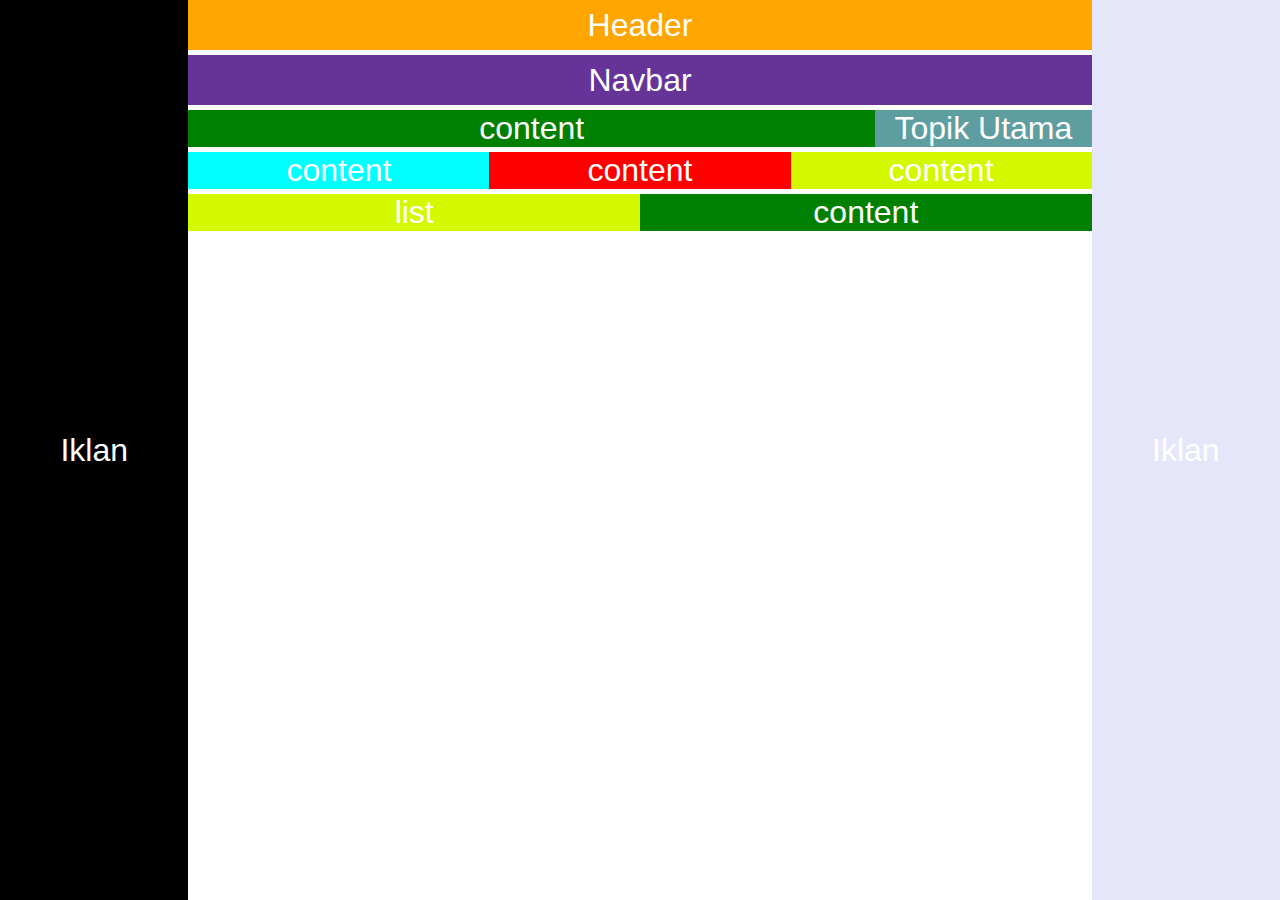
<file: CSS FLEX/index.html>
<!DOCTYPE html>
<html lang="en">

<head>
    <meta charset="UTF-8">
    <meta name="viewport" content="width=device-width, initial-scale=1.0">
    <title>Document</title>
    <link rel="stylesheet" href="style.css">
</head>

<body>

    <div class="row">
        <div class="system iln n1">Iklan</div>
        <div class="container">
            <div class="system hrd">Header</div>
            <div class="system nvr">Navbar</div>


            <div class="row">
                <div class="system cnt s">content</div>
                <div class="system tu">Topik Utama</div>
            </div>



            <div class="row">
                <div class="system cnt n1">content</div>
                <div class="system cnt n2">content</div>
                <div class="system cnt n3">content</div>
            </div>



            <div class="row">
                <div class="system list">list</div>
                <div class="system cnt">content</div>
            </div>


        </div>
        <div class="system iln n2">Iklan</div>
    </div>

</body>

</html>
</file>
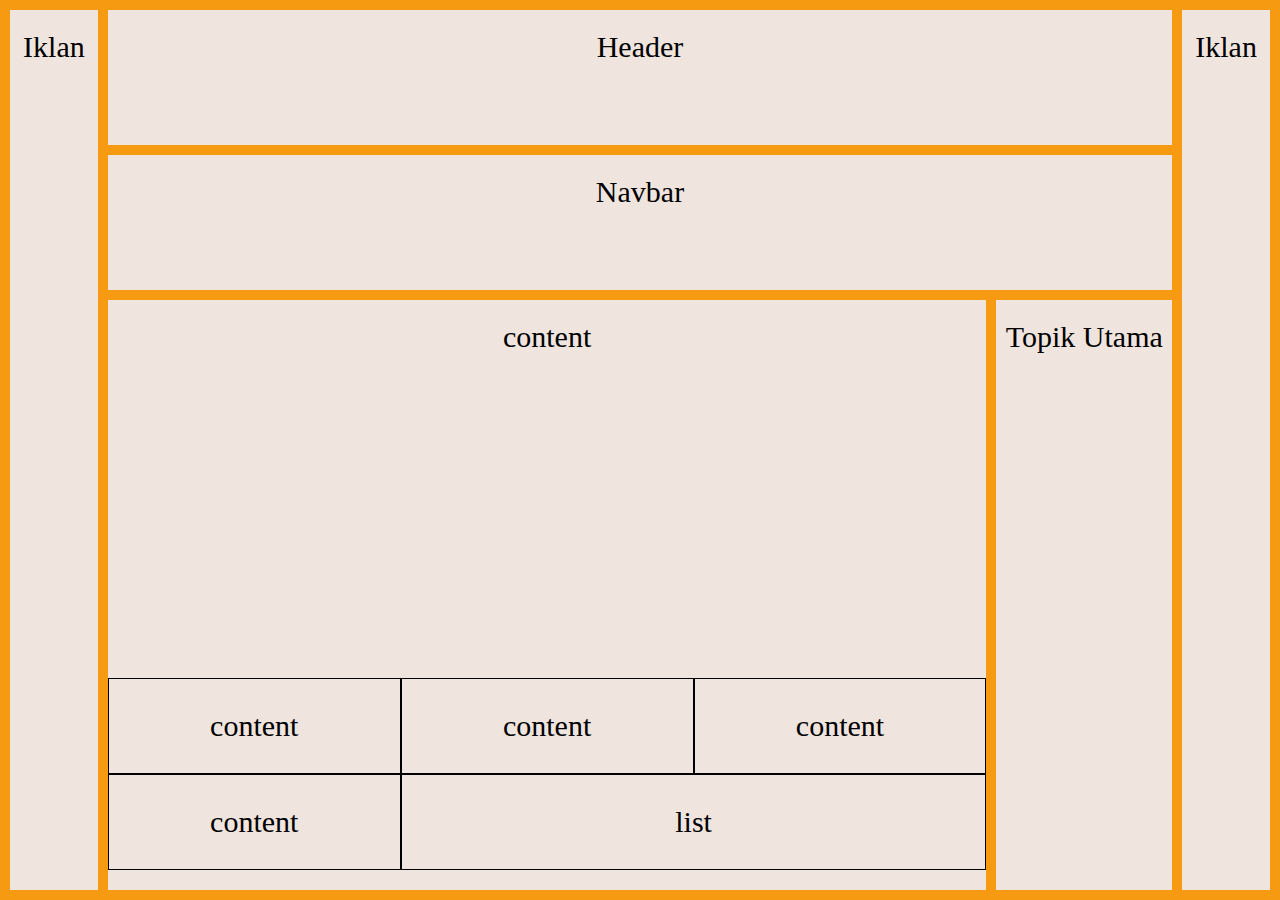
<file: CSS Grid/Liputan6.html>
<!DOCTYPE html>
<html lang="en">

<head>
  <meta charset="UTF-8">
  <meta name="viewport" content="width=device-width, initial-scale=1.0">
  <title>Document</title>
  <link rel="stylesheet" href="style.css">
</head>

<body>
  <div class="grid-container">
    <div class="iklan-kiri">Iklan</div>
    <div class="iklan-kanan">Iklan</div>
    <div class="item1">Header</div>
    <div class="item2">Topik Utama</div>
    <div class="item3">
      content
      <div>
        <div class="row-3">
          <div>content</div>
          <div>content</div>
          <div>content</div>
        </div>
        <div class="split-1-2">
          <div>content</div>
          <div>list</div>
        </div>
      </div>
    </div>
    <div class="item5">Navbar</div>
  </div>
</body>

</html>
</file>
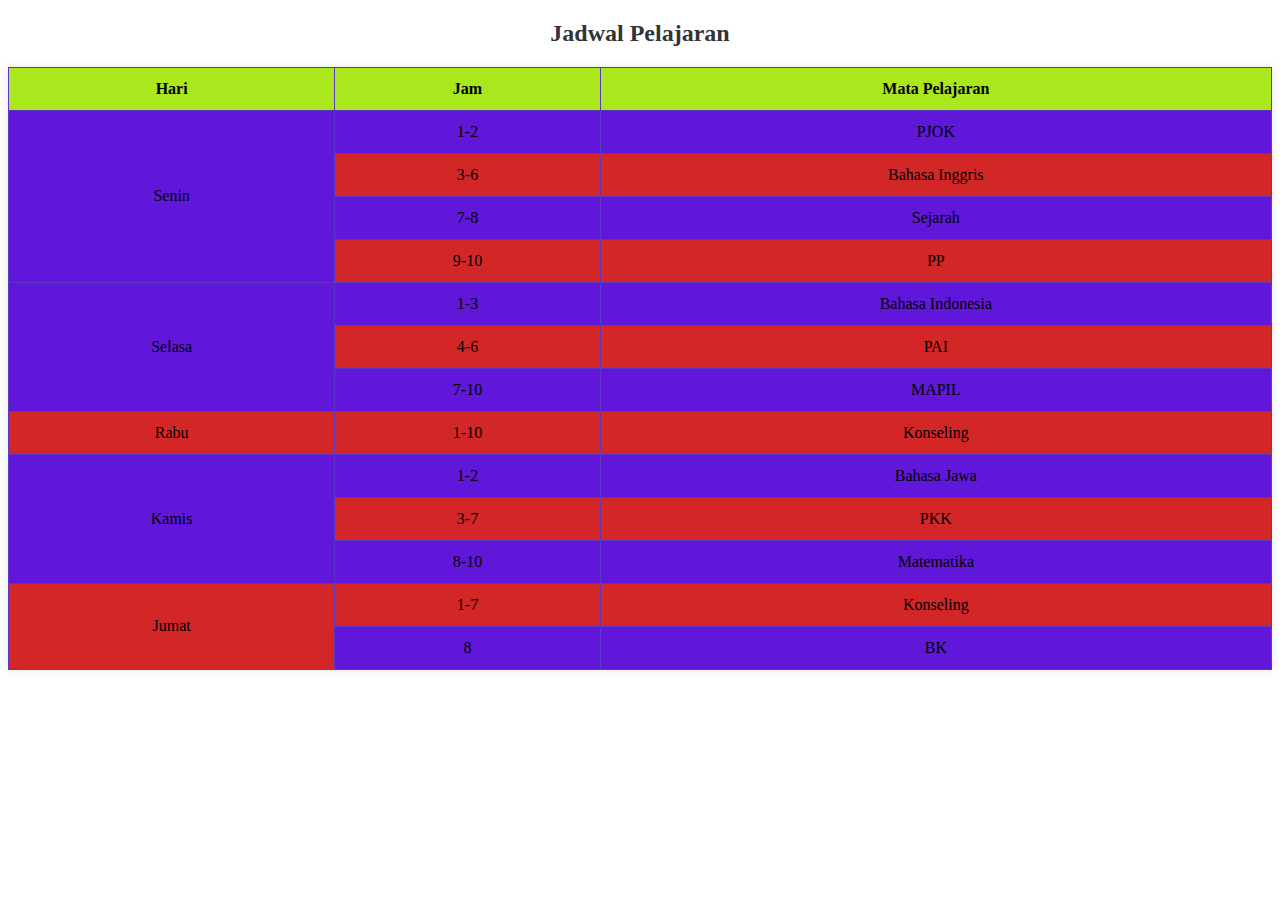
<file: CSS jadwal/jawal.html>
<!DOCTYPE html>
<html lang="en">
<head>
<meta charset="UTF-8">
<link rel="stylesheet" href="style.css">
<meta name="viewport" content="width=device-width, initial-scale=1.0">
<title>Jadwal Pelajaran</title>

</head>
<body>

<h2>Jadwal Pelajaran</h2>

<table>
    <tr>
        <th>Hari</th>
        <th>Jam</th>
        <th>Mata Pelajaran</th>
    </tr>
    <tr>
        <td rowspan="4">Senin</td>
        <td>1-2</td>
        <td>PJOK</td>
    </tr>
    <tr>
        <td>3-6</td>
        <td>Bahasa Inggris</td>
    </tr>
    <tr>
        <td>7-8</td>
        <td>Sejarah</td>
    </tr>
    <tr>
        <td>9-10</td>
        <td>PP</td>
    </tr>
    <tr>
        <td rowspan="3">Selasa</td>
        <td>1-3</td>
        <td>Bahasa Indonesia</td>
    </tr>
    <tr>
        <td>4-6</td>
        <td>PAI</td>
    </tr>
    <tr>
        <td>7-10</td>
        <td>MAPIL</td>
    </tr>
    <tr>
        <td>Rabu</td>
        <td>1-10</td>
        <td>Konseling</td>
    </tr>
    <tr>
        <td rowspan="3">Kamis</td>
        <td>1-2</td>
        <td>Bahasa Jawa</td>
    </tr>
    <tr>
        <td>3-7</td>
        <td>PKK</td>
    </tr>
    <tr>
        <td>8-10</td>
        <td>Matematika</td>
    </tr>
    <tr>
        <td rowspan="2">Jumat</td>
        <td>1-7</td>
        <td>Konseling</td>
    </tr>
    <tr>
        <td>8</td>
        <td>BK</td>
    </tr>
</table>

</body>
</html>
</file>
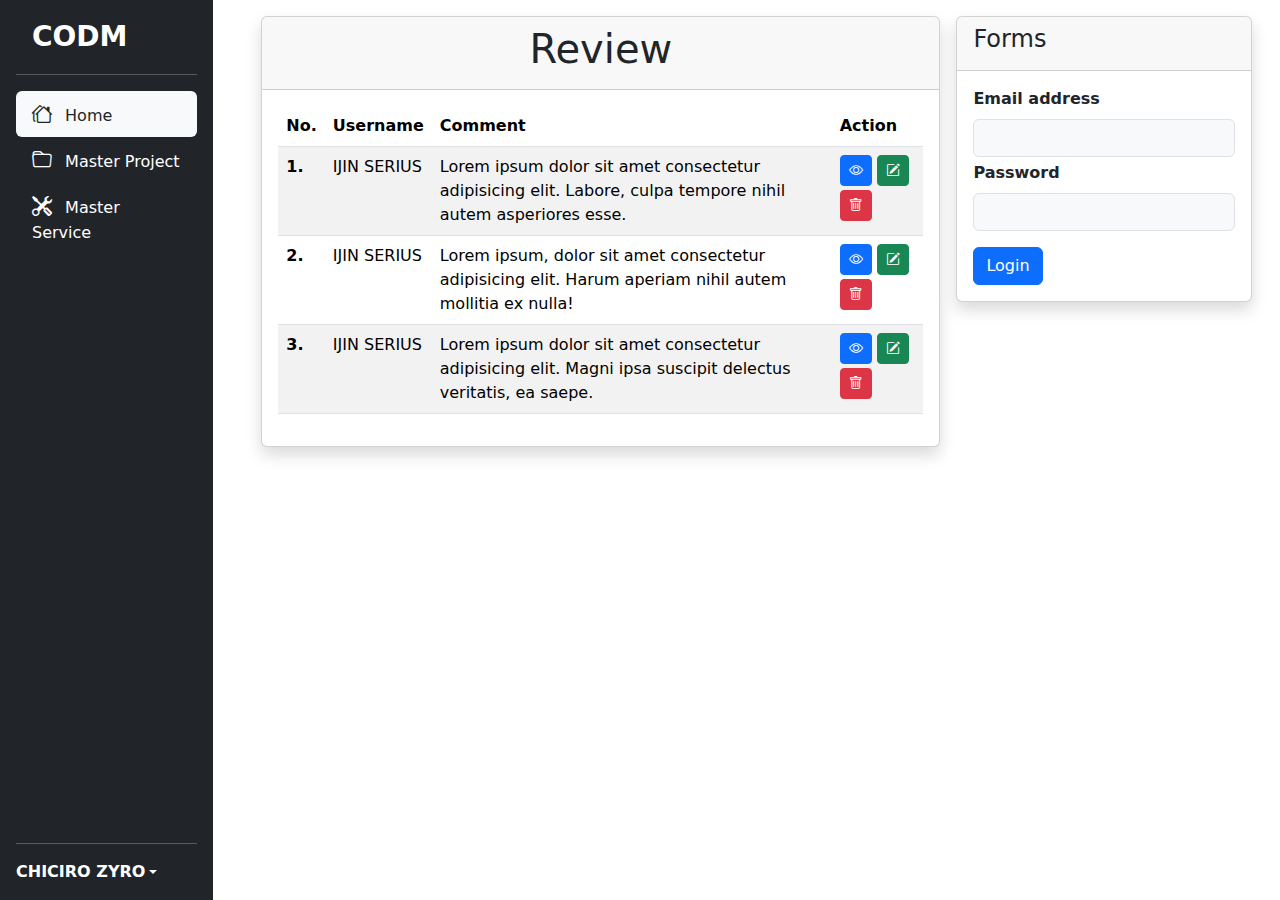
<file: Dashboard Bootstrap (1)/Home.html>
<!DOCTYPE html>
<html lang="en">
<head>
    <meta charset="UTF-8">
    <meta name="viewport" content="width=device-width, initial-scale=1.0">
    <title>Dashboard</title>
    <link href="https://cdn.jsdelivr.net/npm/bootstrap@5.3.3/dist/css/bootstrap.min.css" rel="stylesheet" integrity="sha384-QWTKZyjpPEjISv5WaRU9OFeRpok6YctnYmDr5pNlyT2bRjXh0JMhjY6hW+ALEwIH" crossorigin="anonymous">
    <link rel="stylesheet" href="https://cdn.jsdelivr.net/npm/bootstrap-icons@1.11.3/font/bootstrap-icons.min.css">
</head>
<body>
    
    <div class="row g-0">
        <div class="col-md-2 d-flex flex-column flex-shrink-0 p-3 text-white bg-dark" style="height: 100vh;">
          <a href="" class="d-flex align-items-center mb-3 mb-md-0 me-md-auto text-white text-decoration-none">
          <span class="fw-bold fs-3 ms-3">CODM</span>
          </a>
          <hr>
          <ul class="nav nav-pills flex-column mb-auto">
            <li class="nav-item">
              <a href="Home.html" class="nav-link active bg-light text-dark" aria-current="page">
                <i class="bi bi-houses me-2 fs-5"></i>
                Home
              </a>
            </li> 
            <li>
              <a href="Master Project.html" class="nav-link text-white">
                <i class="bi bi-folder me-2 fs-5"></i>
                Master Project
              </a>
            </li>
            <li>
              <a href="Master Service.html" class="nav-link text-white">
                <i class="bi bi-tools me-2 fs-5"></i>
                Master Service
              </a>
            </li>
          </ul>
          <hr>
          <div class="dropdown">
            <a href="#" class="d-flex align-items-center text-white text-decoration-none dropdown-toggle" id="dropdownUser1" data-bs-toggle="dropdown" aria-expanded="false">
              <strong>CHICIRO ZYRO</strong>
            </a>
            <ul class="dropdown-menu dropdown-menu-dark text-small shadow" aria-labelledby="dropdownUser1">
              <li><a class="dropdown-item" href="#">ProfiLle</a></li>
              <li><a class="dropdown-item" href="#">Settings</a></li>
              <li><a class="dropdown-item" href="#">Account</a></li>
              <li><hr class="dropdown-divider"></li>
              <li><a class="dropdown-item" href="#">Sign out</a></li>
            </ul>
          </div>
        </div>
        
        <div class="col-md-10 text-dark overflow-auto" style="height:100vh; background-color: white;">
          <div class="row g-0 mt-3 ps-5">
              <div class="col-md-8">
                <div class="card shadow">
                  <div class="card-header  text-center"><h1>Review</h1></div>
                  <div class="card-body">
                    <table class="table table-striped">
                      <thead>
                        <tr>
                          <th scope="col">No.</th>
                          <th scope="col">Username</th>
                          <th scope="col">Comment</th>
                          <th scope="col">Action</th>
                        </tr>
                      </thead>
                      <tbody>
                        <tr>
                          <th scope="row">1.</th>
                          <td>IJIN SERIUS</td>
                          <td>Lorem ipsum dolor sit amet consectetur adipisicing elit. Labore, culpa tempore nihil autem asperiores esse.</td>
                          <td>
                            <button class="btn btn-sm btn-primary" data-bs-toggle="modal" data-bs-target="#detailproject"><i class="bi bi-eye"></i></button>
                            <a href="" class="btn btn-sm btn-success" data-bs-toggle="modal"data-bs-target="#detailproject2"><i class="bi bi-pencil-square"></i></a>
                            <a href="" class="btn btn-sm btn-danger mt-1" data-bs-toggle="modal"data-bs-target="#hapus"><i class="bi bi-trash"></i></a>
                          </td>
                        </tr>
                        <tr>
                          <th scope="row">2.</th>
                          <td>IJIN SERIUS</td>
                          <td>Lorem ipsum, dolor sit amet consectetur adipisicing elit. Harum aperiam nihil autem mollitia ex nulla!</td>
                          <td>
                            <button class="btn btn-sm btn-primary" data-bs-toggle="modal" data-bs-target="#detailproject"><i class="bi bi-eye"></i></button>
                            <a href="" class="btn btn-sm btn-success" data-bs-toggle="modal"data-bs-target="#detailproject2"><i class="bi bi-pencil-square"></i></a>
                            <a href="" class="btn btn-sm btn-danger mt-1" data-bs-toggle="modal"data-bs-target="#hapus"><i class="bi bi-trash"></i></a>
                          </td>
                        </tr>
                        
                        <tr>
                          <th scope="row">3.</th>
                          <td>IJIN SERIUS</td>
                          <td>Lorem ipsum dolor sit amet consectetur adipisicing elit. Magni ipsa suscipit delectus veritatis, ea saepe.</td>
                          <td>
                            <button class="btn btn-sm btn-primary" data-bs-toggle="modal" data-bs-target="#detailproject"><i class="bi bi-eye"></i></button>
                            <a href="" class="btn btn-sm btn-success" data-bs-toggle="modal" data-bs-target="#detailproject2"><i class="bi bi-pencil-square"></i></a>
                            <a href="" class="btn btn-sm btn-danger mt-1" data-bs-toggle="modal"data-bs-target="#hapus"><i class="bi bi-trash"></i></a>
                          </td>
                        </tr>
                      </tbody>
                    </table>
                    <div class="modal modal-fade" tabindex="-1" id="detailproject">
                      <div class="modal-dialog">
                        <div class="modal-content">
                          <div class="modal-header">
                            <h5 class="modal-title">Info</h5>
                            <button type="button" class="btn-close" data-bs-dismiss="modal" aria-label="Close"></button>
                          </div>
                          <div class="modal-body">
                            <p>Halo Teman - Teman</p>
                          </div>
                          <div class="modal-footer">
                            <button type="button" class="btn btn-secondary" data-bs-dismiss="modal">Close</button>
                            <button type="button" class="btn btn-primary" data-bs-dismiss="modal">Done</button>
                          </div>
                        </div>
                      </div>
                </div>
                    <div class="modal fade" id="detailproject2" tabindex="-1" aria-labelledby="exampleModalLabel" aria-hidden="true">
                      <div class="modal-dialog">
                        <div class="modal-content">
                          <div class="modal-header">
                            <h1 class="modal-title fs-5" id="exampleModalLabel">Edit Message</h1>
                            <button type="button" class="btn-close" data-bs-dismiss="modal" aria-label="Close"></button>
                          </div>
                          <div class="modal-footer">
                            <input type="text" class="form-control bg-light" id="" aria-describedby="">
                            <button type="button" class="btn btn-secondary" data-bs-dismiss="modal">Close</button>
                            <button type="button" class="btn btn-success">Save changes</button>
                          </div>
                        </div>
                      </div>
                  </div>
                  <div class="modal fade" id="hapus" tabindex="-1" aria-labelledby="exampleModalLabel" aria-hidden="true">
                    <div class="modal-dialog">
                      <div class="modal-content">
                        <div class="modal-header">
                          <h1 class="modal-title fs-5" id="exampleModalLabel">You sure want to delete this Message?</h1>
                          <button type="button" class="btn-close" data-bs-dismiss="modal" aria-label="Close"></button>
                        </div>
                        <div class="modal-footer">
                          <button type="button" class="btn btn-secondary" data-bs-dismiss="modal">Cancel</button>
                          <button type="button" class="btn btn-danger ">Delete</button>
                        </div>
                      </div>
                    </div>
                </div>
                  </div>
                </div>
                </div>
              <div class="col-md-4">
                <div class="forms"></div>
                  <form class="col-md-11">
                    <div class="mb-3 ms-3">
                      <div class="card shadow">
                        <div class="card-header"><h4>Forms</h4></div>
                        <div class="card-body">
                          <label for="exampleInputEmail1" class="form-label fw-bold">Email address</label>
                          <input type="email" class="form-control bg-light" id="exampleInputEmail1" aria-describedby="emailHelp" required>
                          <label for="exampleInputEmail1" class="form-label fw-bold mt-1">Password</label>
                          <input type="password" class="form-control bg-light" id="exampleInputPassword1" aria-describedby="PasswordHelp" required>
                        </div>
                        <div class="mb-3">
                          <button type="submit" class="btn btn-primary ms-3">Login</button>
                        </div>
                      </div>
                  </form>
                </div>
              </div>
            </div>
        </div>
      </div>
      
      <script src="https://cdn.jsdelivr.net/npm/bootstrap@5.3.3/dist/js/bootstrap.bundle.min.js"></script>
</body>
</html>
</file>
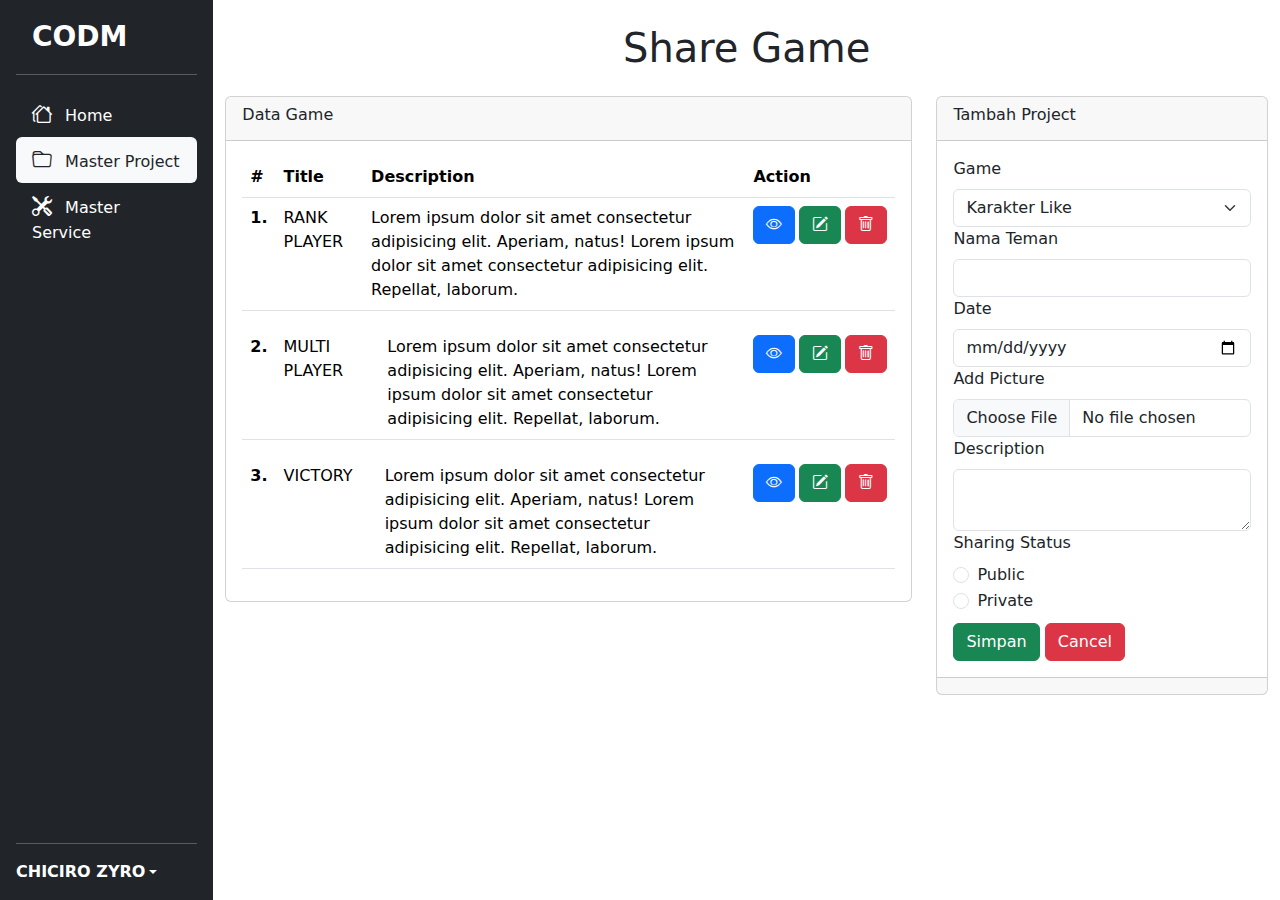
<file: Dashboard Bootstrap (1)/Master Project.html>
<!DOCTYPE html>
<html lang="en">
<head>
    <meta charset="UTF-8">
    <meta name="viewport" content="width=device-width, initial-scale=1.0">
    <title>Dashboard</title>
    <link href="https://cdn.jsdelivr.net/npm/bootstrap@5.3.3/dist/css/bootstrap.min.css" rel="stylesheet" integrity="sha384-QWTKZyjpPEjISv5WaRU9OFeRpok6YctnYmDr5pNlyT2bRjXh0JMhjY6hW+ALEwIH" crossorigin="anonymous">
    <link rel="stylesheet" href="https://cdn.jsdelivr.net/npm/bootstrap-icons@1.11.3/font/bootstrap-icons.min.css">
</head>
<body>
    
    <div class="row g-0">
        <div class="col-md-2 d-flex flex-column flex-shrink-0 p-3 text-white bg-dark" style="height: 100vh;">
          <a href="" class="d-flex align-items-center mb-3 mb-md-0 me-md-auto text-white text-decoration-none">
            <span class="fw-bold fs-3 ms-3">CODM</span>
          </a>
          <hr>
          <ul class="nav nav-pills flex-column mb-auto">
            <li class="nav-item">
              <a href="Home.html" class="nav-link text-white" aria-current="page">
                <i class="bi bi-houses me-2 fs-5"></i>
                Home
              </a>
            </li> 
            <li>
              <a href="Master Project.html" class="nav-link active bg-light text-dark">
                <i class="bi bi-folder me-2 fs-5"></i>
                Master Project
              </a>
            </li>
            <li>
              <a href="Master Service.html" class="nav-link text-white">
                <i class="bi bi-tools me-2 fs-5"></i>
                Master Service
              </a>
            </li>
          </ul>
          <hr>
          <div class="dropdown">
            <a href="#" class="d-flex align-items-center text-white text-decoration-none dropdown-toggle" id="dropdownUser1" data-bs-toggle="dropdown" aria-expanded="false">
              <strong>CHICIRO ZYRO</strong>
            </a>
            <ul class="dropdown-menu dropdown-menu-dark text-small shadow" aria-labelledby="dropdownUser1">
              <li><a class="dropdown-item" href="#">Profille</a></li>
              <li><a class="dropdown-item" href="#">Settings</a></li>
              <li><a class="dropdown-item" href="#">Account</a></li>
              <li><hr class="dropdown-divider"></li>
              <li><a class="dropdown-item" href="#">Sign out</a></li>
            </ul>
          </div>
        </div>
  
  <div class="col-md-10" style="background-color: white;">
    <div class="container-fluid">
        <div class="row p-3">
            <h1 class="mt-2 text-center">Share Game</h1>
        </div>
        <div class="row">
            <div class="col-md-8">
                <div class="card">
                    <div class="card-header">
                        <h6>Data Game</h6>
                    </div>
                    <div class="card-body table-responsive">
                        <table class="table">
                            <thead>
                                <th scope="col">#</th>
                                <th scope="col">Title</th>
                                <th scope="col">Description</th>
                                <th scope="col">Action</th>
                            </thead>
                            <tbody>
                                <tr>
                                    <th scope="row">1.</th>
                                    <td>RANK PLAYER</td>
                                    
                                    <td>Lorem ipsum dolor sit amet consectetur adipisicing elit. Aperiam, natus! Lorem ipsum dolor sit amet consectetur adipisicing elit. Repellat, laborum.</td>
                                    <td>
                                        <div class="d-flex justify-content-end">
                                        <button class="btn btn-primary" data-bs-toggle="modal" data-bs-target="#detailproject"><i class="bi bi-eye"></i></button>
                                        <button class="btn btn-success ms-1" data-bs-toggle="modal" data-bs-target="#detailproject2"><i class="bi bi-pencil-square"></i></button>
                                        <button class="btn btn-danger ms-1" data-bs-toggle="modal" data-bs-target="#delete"><i class="bi bi-trash"></i></button>
                                    </div>
                                </tr>
                            </tbody>
                          </table>
                          <table class="table table-responsive">
                            <tbody>
                                <tr>
                                    <th scope="row">2.</th>
                                    <td>MULTI PLAYER</td>
                                    <td></td>
                                    <td>Lorem ipsum dolor sit amet consectetur adipisicing elit. Aperiam, natus! Lorem ipsum dolor sit amet consectetur adipisicing elit. Repellat, laborum.</td>
                                    <td>
                                        <div class="d-flex justify-content-end">
                                        <button class="btn btn-primary" data-bs-toggle="modal" data-bs-target="#detailproject"><i class="bi bi-eye"></i></button>
                                        <button class="btn btn-success ms-1" data-bs-toggle="modal" data-bs-target="#detailproject2"><i class="bi bi-pencil-square"></i></button>
                                        <button class="btn btn-danger ms-1" data-bs-toggle="modal" data-bs-target="#delete"><i class="bi bi-trash"></i></button>
                                    </div>
                                    </td>
                                </tr>
                            </tbody>
                          </table>
                          <table class="table table-responsive">
                            <tbody>
                                <tr>
                                    <th scope="row">3.</th>
                                    <td>VICTORY</td>
                                    <td></td>
                                    <td>Lorem ipsum dolor sit amet consectetur adipisicing elit. Aperiam, natus! Lorem ipsum dolor sit amet consectetur adipisicing elit. Repellat, laborum.</td>
                                    <td>
                                        <div class="d-flex justify-content-end">
                                        <button class="btn btn-primary" data-bs-toggle="modal" data-bs-target="#detailproject"><i class="bi bi-eye"></i></button>
                                        <button class="btn btn-success ms-1" data-bs-toggle="modal" data-bs-target="#detailproject2"><i class="bi bi-pencil-square"></i></button>
                                        <button class="btn btn-danger ms-1" data-bs-toggle="modal" data-bs-target="#delete"><i class="bi bi-trash"></i></button>
                                    </div>
                                    </td>
                                </tr>
                            </tbody>
                          </table>
                          
                          <div class="modal modal-fade" tabindex="-1" id="detailproject">
                                <div class="modal-dialog">
                                  <div class="modal-content">
                                    <div class="modal-header">
                                      <h5 class="modal-title">Info Game</h5>
                                      <button type="button" class="btn-close" data-bs-dismiss="modal" aria-label="Close"></button>
                                    </div>
                                    <div class="modal-body">
                                      <p>GAME</p>
                                    </div>
                                    <div class="modal-footer">
                                      <button type="button" class="btn btn-secondary" data-bs-dismiss="modal">Close</button>
                                      <button type="button" class="btn btn-primary" data-bs-dismiss="modal">Done</button>
                                    </div>
                                  </div>
                                </div>
                          </div>
                          <div class="modal fade" id="detailproject2" tabindex="-1" aria-labelledby="exampleModalLabel" aria-hidden="true">
                            <div class="modal-dialog">
                              <div class="modal-content">
                                <div class="modal-header">
                                  <h1 class="modal-title fs-5" id="exampleModalLabel">Edit Message</h1>
                                  <button type="button" class="btn-close" data-bs-dismiss="modal" aria-label="Close"></button>
                                </div>
                                <div class="modal-footer">
                                  <input type="text" class="form-control bg-light" id="" aria-describedby="">
                                  <button type="button" class="btn btn-secondary" data-bs-dismiss="modal">Close</button>
                                  <button type="button" class="btn btn-success">Save changes</button>
                                </div>
                              </div>
                            </div>
                        </div>
                        <div class="modal fade" id="delete" tabindex="-1" aria-labelledby="exampleModalLabel" aria-hidden="true">
                          <div class="modal-dialog">
                            <div class="modal-content">
                              <div class="modal-header">
                                <h1 class="modal-title fs-5" id="exampleModalLabel">You sure want to delete this Message?</h1>
                                <button type="button" class="btn-close" data-bs-dismiss="modal" aria-label="Close"></button>
                              </div>
                              <div class="modal-footer">
                                <button type="button" class="btn btn-secondary" data-bs-dismiss="modal">Cancel</button>
                                <button type="button" class="btn btn-danger ">Delete</button>
                              </div>
                            </div>
                          </div>
                      </div>

                    </div>
                </div>
            </div>
            <div class="col-md-4">
                <div class="card">
                    <div class="card-header">
                        <h6>Tambah Project</h6>
                    </div>
                    <div class="card-body">
                        <form action="">
                            <label class="form-label" for="">Game</label>
                            <select class="form-select" name="" id="">
                                <option value="">Karakter Like</option>
                                <option value=""></option>
                            </select>
                            <label class="form-label" for="">Nama Teman</label>
                            <input class="form-control" type="text" minlength="5" required>
                            <label class="form-label" for="">Date</label>
                            <input class="form-control" type="date" required>
                            <label class="form-label" for="">Add Picture</label>
                            <input class="form-control" type="file" required>
                            <label class="form-label" for="">Description</label>
                            <textarea class="form-control" name="" id=""></textarea>
                            <label class="form-label" for="">Sharing Status</label>
                            <div class="form-check">
                                <input name="Status" class="form-check-input" type="radio">
                                <label class="form-check-label" for="">Public</label>
                            </div>
                            <div class="form-check">
                                <input name="Status" class="form-check-input" type="radio">
                                <label class="form-check-label" for="">Private</label>
                            </div>
                            <input class="btn btn-success mt-2" type="submit" value="Simpan">
                            <input class="btn btn-danger mt-2" type="button" value="Cancel">
                        </form>
                    </div>
                    <div class="card-footer">

                    </div>
                </div>
            </div>
        </div>
    </div>
</div>
</div>

    

    <script src="https://cdn.jsdelivr.net/npm/bootstrap@5.3.3/dist/js/bootstrap.bundle.min.js" integrity="sha384-YvpcrYf0tY3lHB60NNkmXc5s9fDVZLESaAA55NDzOxhy9GkcIdslK1eN7N6jIeHz" crossorigin="anonymous"></script>
</body>
</html>
</file>
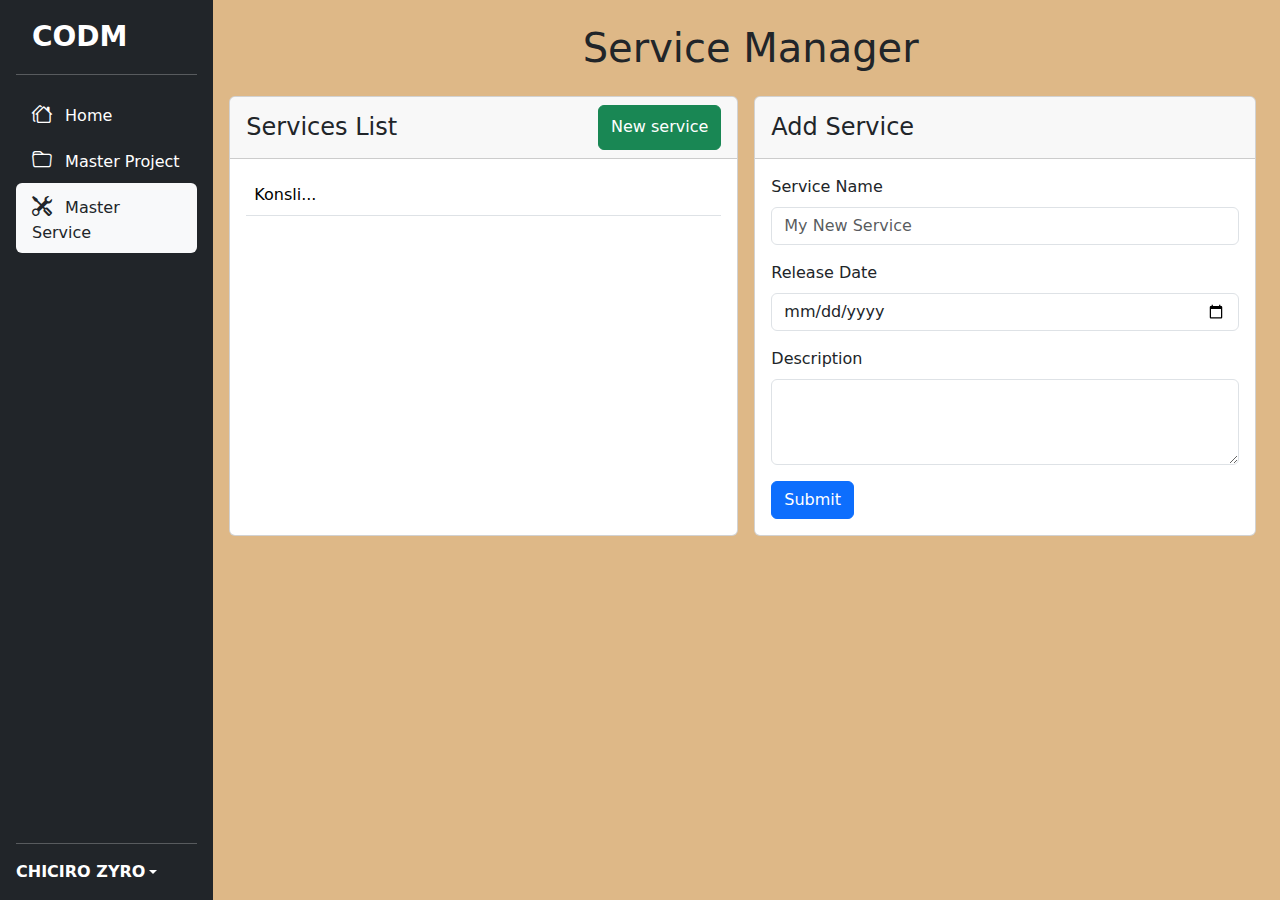
<file: Dashboard Bootstrap (1)/Master Service.html>
<!DOCTYPE html>
<html lang="en">
<head>
    <meta charset="UTF-8">
    <meta name="viewport" content="width=device-width, initial-scale=1.0">
    <title>Dashboard</title>
    <link href="https://cdn.jsdelivr.net/npm/bootstrap@5.3.3/dist/css/bootstrap.min.css" rel="stylesheet" integrity="sha384-QWTKZyjpPEjISv5WaRU9OFeRpok6YctnYmDr5pNlyT2bRjXh0JMhjY6hW+ALEwIH" crossorigin="anonymous">
    <link rel="stylesheet" href="https://cdn.jsdelivr.net/npm/bootstrap-icons@1.11.3/font/bootstrap-icons.min.css">
</head>
<body>
    
    <div class="row g-0">
        <div class="col-md-2 d-flex flex-column flex-shrink-0 p-3 text-white bg-dark" style="height: 100vh;">
          <a href="" class="d-flex align-items-center mb-3 mb-md-0 me-md-auto text-white text-decoration-none">
            <span class="fw-bold fs-3 ms-3">CODM</span>
          </a>
          <hr>
          <ul class="nav nav-pills flex-column mb-auto">
            <li class="nav-item">
              <a href="Home.html" class="nav-link text-white" aria-current="page">
                <i class="bi bi-houses me-2 fs-5"></i>
                Home
              </a>
            </li> 
            <li>
              <a href="Master Project.html" class="nav-link text-white">
                <i class="bi bi-folder me-2 fs-5"></i>
                Master Project
              </a>
            </li>
            <li>
              <a href="Master Service.html" class="nav-link active bg-light text-dark">
                <i class="bi bi-tools me-2 fs-5"></i>
                Master Service
              </a>
            </li>
          </ul>
          <hr>
          <div class="dropdown">
            <a href="#" class="d-flex align-items-center text-white text-decoration-none dropdown-toggle" id="dropdownUser1" data-bs-toggle="dropdown" aria-expanded="false">
              <strong>CHICIRO ZYRO</strong>
            </a>
            <ul class="dropdown-menu dropdown-menu-dark text-small shadow" aria-labelledby="dropdownUser1">
              <li><a class="dropdown-item" href="#">Profile</a></li>
              <li><a class="dropdown-item" href="#">Settings</a></li>
              <li><a class="dropdown-item" href="#">Account</a></li>
              <li><hr class="dropdown-divider"></li>
              <li><a class="dropdown-item" href="#">Sign out</a></li>
            </ul>
          </div>
        </div>
  
  <main class="col-md-10 vh-100 overflow-auto flex-grow-1 pe-3" style="background-color: burlywood;">
    <h1 class="my-4 ms-4 text-center">Service Manager</h1>

    <noscript>
        <h2 class="text-danger fw-bold">This page will not work properly without JavaScript enabled.</h2>
    </noscript>

    <div class="row row-gap-2 column-gap-3 flex-xl-nowrap mx-2">
        <div class="card flex-grow-10 g-0 ms-2" style="flex-basis: 0; min-width: 50ch;">
            <div class="card-header d-flex justify-content-between">
                <h4 class="mt-2">Services List</h4>
                <button class="btn btn-success" id="new-service">New service</button>
            </div>
            <div class="card-body position-relative p-0 p-lg-3">
                <div class="w-100 overflow-auto">
                    <table class="table" id="services-table">
                        <tr>
                            <td>Konsli...</td>
                        </tr>
                    </table>
                </div>
            </div>
        </div>
        <div class="card flex-grow-1 g-0" style="flex-basis: fit-content;">
            <div class="card-header">
                <h4 class="mt-2" id="service-form-title">Add Service</h4>
            </div>
            <div class="card-body">
                <form id="service-form">
                    <div class="mb-3">
                        <label for="inputName" class="form-label">Service Name</label>
                        <input type="text" placeholder="My New Service" class="form-control" name="name" id="inputName" minlength="5" maxlength="255" required>
                    </div>
                    <input type="hidden" id="service-form-index" name="index">
                    <div class="mb-3">
                        <label for="inputDesc" class="form-label">Release Date</label>
                        <input type="date" class="form-control" name="releaseDate" required>
                    </div>
                    <div class="mb-3">
                        <label for="inputDesc" class="form-label">Description</label>
                        <textarea class="form-control" name="description" id="inputDesc" rows="3" maxlength="255"></textarea>
                    </div>
                    <input type="hidden" name="status" value="Up">
                    <button type="submit" class="btn btn-primary">Submit</button>
                </form>
            </div>
        </div>
    </div>
</main>
</div>

    <script src="https://cdn.jsdelivr.net/npm/bootstrap@5.3.3/dist/js/bootstrap.bundle.min.js" integrity="sha384-YvpcrYf0tY3lHB60NNkmXc5s9fDVZLESaAA55NDzOxhy9GkcIdslK1eN7N6jIeHz" crossorigin="anonymous"></script>
</body>
</html>
</file>
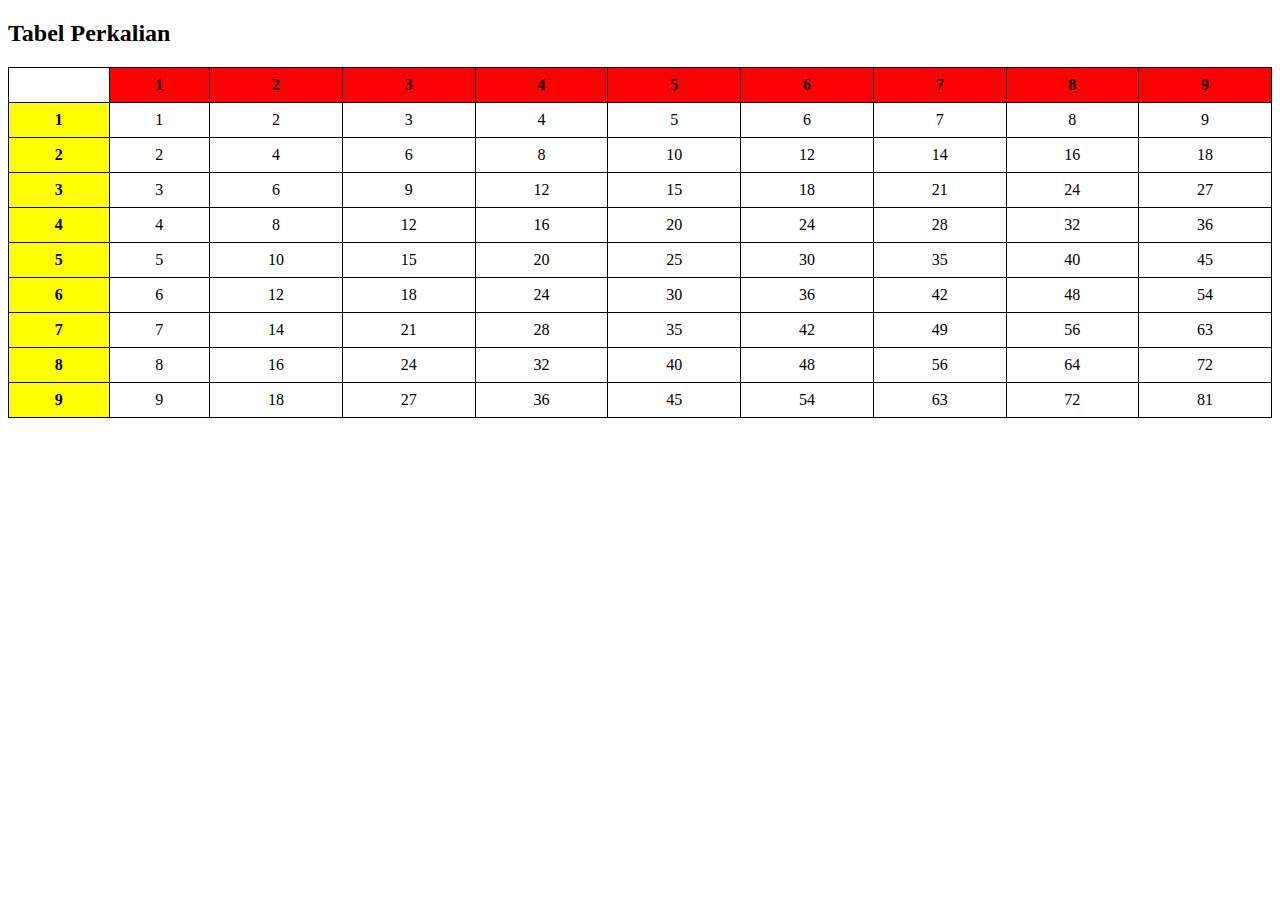
<file: JS 1/indek.html>
<!DOCTYPE html>
<html>
<head>
<style>
table {
  border-collapse: collapse;
  width: 100%;
}

th, td {
  text-align: center;
  padding: 8px;
  border: 1px solid black;
}

.red {
  background-color: red;
}
.yellow{
    background-color: yellow;
}
</style>
</head>
<body>

<h2>Tabel Perkalian</h2>

<table>
    
  <tr>
    <th></th>
    <th class="red">1</th>
    <th class="red">2</th>
    <th class="red">3</th>
    <th class="red">4</th>
    <th class="red">5</th>
    <th class="red">6</th>
    <th class="red">7</th>
    <th class="red">8</th>
    <th class="red">9</th>
  </tr>
  <tr>
    <th class="yellow">1</th>
    <td>1</td>
    <td>2</td>
    <td>3</td>
    <td>4</td>
    <td>5</td>
    <td>6</td>
    <td>7</td>
    <td>8</td>
    <td>9</td>
  </tr>
  <tr>
    <th class="yellow">2</th>
    <td>2</td>
    <td>4</td>
    <td>6</td>
    <td>8</td>
    <td>10</td>
    <td>12</td>
    <td>14</td>
    <td>16</td>
    <td>18</td>
  </tr>
  <tr>
    <th  class="yellow">3</th>
    <td>3</td>
    <td>6</td>
    <td>9</td>
    <td>12</td>
    <td>15</td>
    <td>18</td>
    <td>21</td>
    <td>24</td>
    <td>27</td>
  </tr>
  <tr>
    <th class="yellow">4</th>
    <td>4</td>
    <td>8</td>
    <td>12</td>
    <td>16</td>
    <td>20</td>
    <td>24</td>
    <td>28</td>
    <td>32</td>
    <td>36</td>
  </tr>
  <tr>
    <th  class="yellow">5</th>
    <td>5</td>
    <td>10</td>
    <td>15</td>
    <td>20</td>
    <td>25</td>
    <td>30</td>
    <td>35</td>
    <td>40</td>
    <td>45</td>
  </tr>
  <tr>
    <th class="yellow">6</th>
    <td>6</td>
    <td>12</td>
    <td>18</td>
    <td>24</td>
    <td>30</td>
    <td>36</td>
    <td>42</td>
    <td>48</td>
    <td>54</td>
  </tr>
  <tr>
    <th  class="yellow">7</th>
    <td>7</td>
    <td>14</td>
    <td>21</td>
    <td>28</td>
    <td>35</td>
    <td>42</td>
    <td>49</td>
    <td>56</td>
    <td>63</td>
  </tr>
  <tr>
    <th class="yellow">8</th>
    <td>8</td>
    <td>16</td>
    <td>24</td>
    <td>32</td>
    <td>40</td>
    <td>48</td>
    <td>56</td>
    <td>64</td>
    <td>72</td>
  </tr>
  <tr>
    <th  class="yellow">9</th>
    <td>9</td>
    <td>18</td>
    <td>27</td>
    <td>36</td>
    <td>45</td>
    <td>54</td>
    <td>63</td>
    <td>72</td>
    <td>81</td>
  </tr>
</table>

<script>
// Mencari elemen tabel
const table = document.querySelector('table');

// Mengisi sel tabel dengan hasil perkalian
for (let i = 1; i <= 9; i++) {
  for (let j = 1; j <= 9; j++) {
    const cell = table.rows[i].cells[j];
    cell.textContent = i * j;
  }
}
</script>

</body>
</html>
</file>
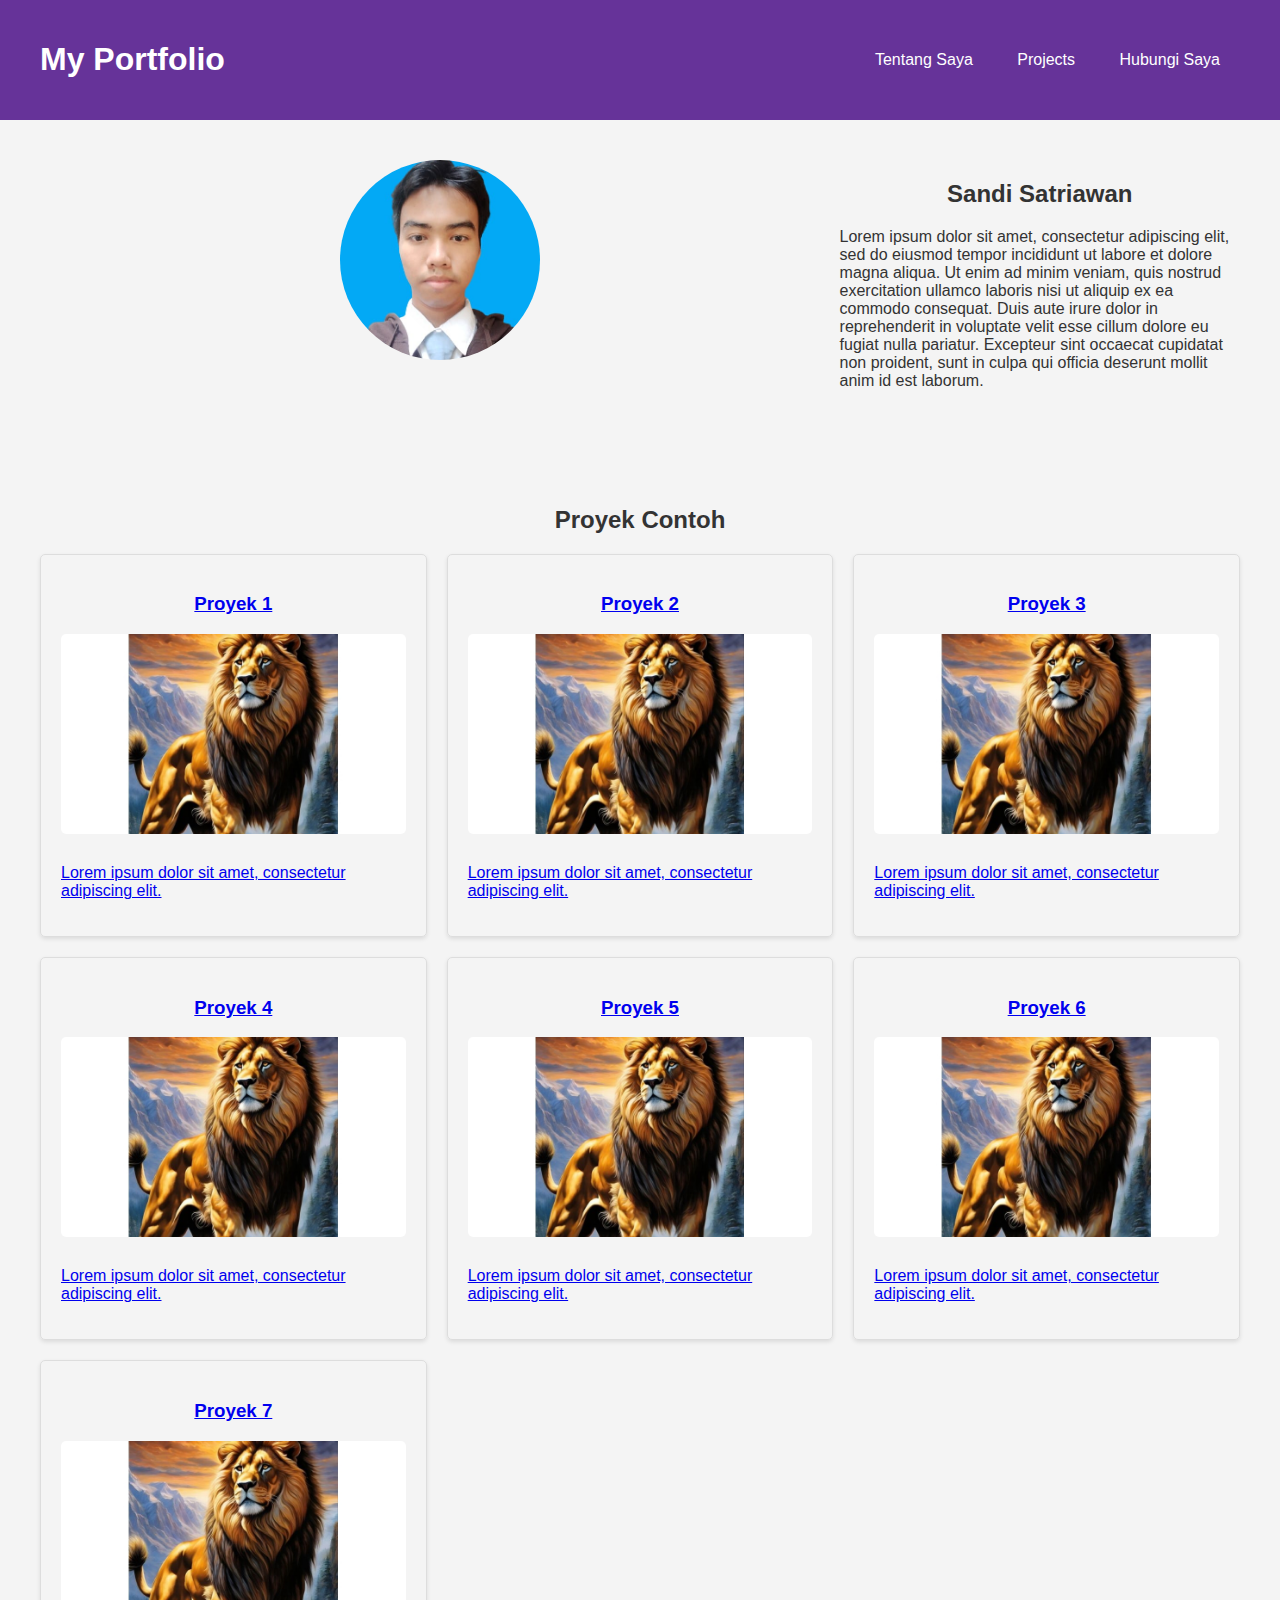
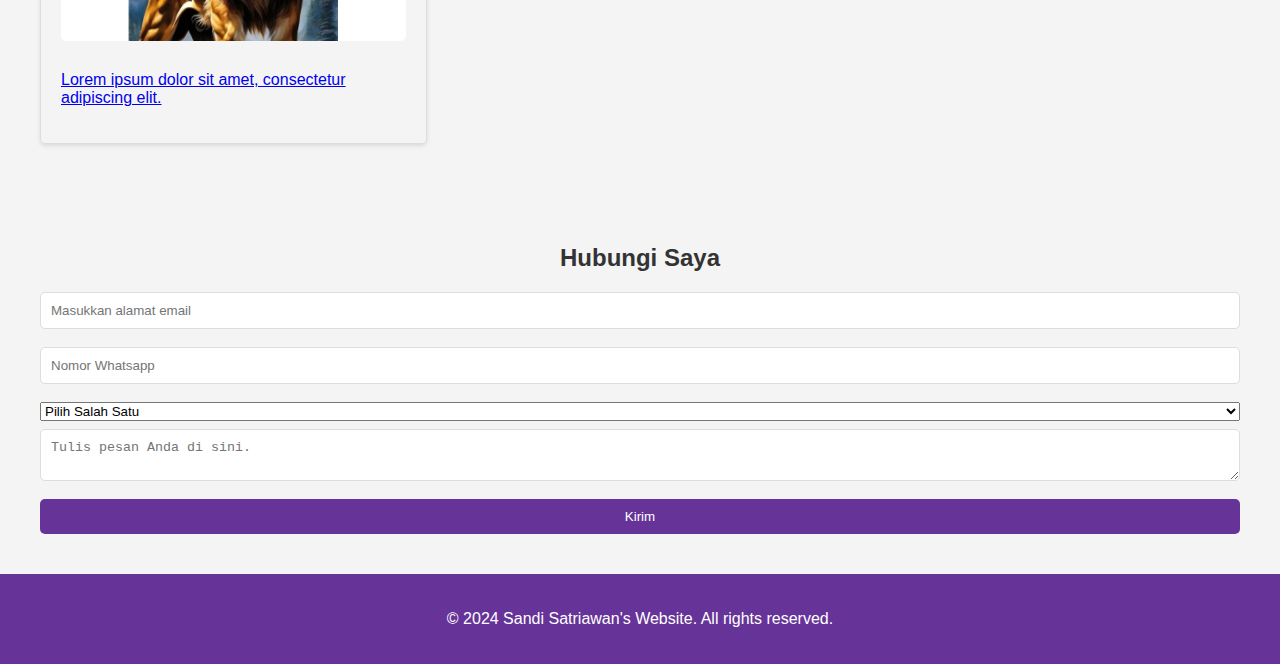
<file: Ready Set Code/tugas v1.html>
<!DOCTYPE html>
<html lang="en">
<head>
    <meta charset="UTF-8">
    <meta name="viewport" content="width=device-width, initial-scale=1.0">
    <title>Portfolio Sandi Satriawan</title>
    <link rel="stylesheet" href="style.css">
</head>
<body>
    <header>
        <div class="container">
            <h1>My Portfolio</h1>
            <nav>
                <ul>
                    <li><a href="#tentang-saya">Tentang Saya</a></li>
                    <li><a href="#projects">Projects</a></li>
                    <li><a href="#hubungi-saya">Hubungi Saya</a></li>
                </ul>
            </nav>
        </div>
    </header>

    <main>
        <section id="tentang-saya" class="section">
            <div class="container">
                <div class="profile">
                    <img src="pp prof.jpeg" alt="Foto Profil Sandi">
                </div>
                <div class="content">
                    <h2>Sandi Satriawan</h2>
                    <p>Lorem ipsum dolor sit amet, consectetur adipiscing elit, sed do eiusmod tempor incididunt ut labore et dolore magna aliqua. Ut enim ad minim veniam, quis nostrud exercitation ullamco laboris nisi ut aliquip ex ea commodo consequat. Duis aute irure dolor in reprehenderit in voluptate velit esse cillum dolore eu fugiat nulla pariatur. Excepteur sint occaecat cupidatat non proident, sunt in culpa qui officia deserunt mollit anim id est laborum.</p>
                </div>
            </div>
        </section>

        <section id="projects" class="section">
            <div class="container">
                <h2>Proyek Contoh</h2>
                <div class="projects">
                    <a class="project" href="https://www.google.com/search?sca_esv=3d5ed972a4208e78&sca_upv=1&sxsrf=ADLYWIL7Cfnr9wnV_lDXNQXv-4Y7qu1pMg:1727226146636&q=gambar+singa&udm=2&fbs=[base64]&sa=X&ved=2ahUKEwjy4qrn8tyIAxVbSGwGHRTkFuYQtKgLegQIFBAB&biw=1093&bih=513&dpr=1.25#vhid=wNTqsS2Nn62ZRM&vssid=mosaic" target="_blank">
                        <h3>Proyek 1</h3>
                        <img src="singa.jfif" alt="Proyek 1">
                        <p>Lorem ipsum dolor sit amet, consectetur adipiscing elit.</p>
                    </a>
                    <a class="project" href="https://www.google.com/search?sca_esv=3d5ed972a4208e78&sca_upv=1&sxsrf=ADLYWIL7Cfnr9wnV_lDXNQXv-4Y7qu1pMg:1727226146636&q=gambar+singa&udm=2&fbs=[base64]&sa=X&ved=2ahUKEwjy4qrn8tyIAxVbSGwGHRTkFuYQtKgLegQIFBAB&biw=1093&bih=513&dpr=1.25#vhid=wNTqsS2Nn62ZRM&vssid=mosaic" target="_blank">
                        <h3>Proyek 2</h3>
                        <img src="singa.jfif" alt="Proyek 2">
                        <p>Lorem ipsum dolor sit amet, consectetur adipiscing elit.</p>
                    </a>
                    <a class="project" href="https://www.google.com/search?sca_esv=3d5ed972a4208e78&sca_upv=1&sxsrf=ADLYWIL7Cfnr9wnV_lDXNQXv-4Y7qu1pMg:1727226146636&q=gambar+singa&udm=2&fbs=[base64]&sa=X&ved=2ahUKEwjy4qrn8tyIAxVbSGwGHRTkFuYQtKgLegQIFBAB&biw=1093&bih=513&dpr=1.25#vhid=wNTqsS2Nn62ZRM&vssid=mosaic" target="_blank">
                        <h3>Proyek 3</h3>
                        <img src="singa.jfif" alt="Proyek 3">
                        <p>Lorem ipsum dolor sit amet, consectetur adipiscing elit.</p>
                    </a>
                    <a class="project" href="https://www.google.com/search?sca_esv=3d5ed972a4208e78&sca_upv=1&sxsrf=ADLYWIL7Cfnr9wnV_lDXNQXv-4Y7qu1pMg:1727226146636&q=gambar+singa&udm=2&fbs=[base64]&sa=X&ved=2ahUKEwjy4qrn8tyIAxVbSGwGHRTkFuYQtKgLegQIFBAB&biw=1093&bih=513&dpr=1.25#vhid=wNTqsS2Nn62ZRM&vssid=mosaic" target="_blank">
                        <h3>Proyek 4</h3>
                        <img src="singa.jfif" alt="Proyek 4">
                        <p>Lorem ipsum dolor sit amet, consectetur adipiscing elit.</p>
                    </a>
                    <a class="project" href="https://www.google.com/search?sca_esv=3d5ed972a4208e78&sca_upv=1&sxsrf=ADLYWIL7Cfnr9wnV_lDXNQXv-4Y7qu1pMg:1727226146636&q=gambar+singa&udm=2&fbs=[base64]&sa=X&ved=2ahUKEwjy4qrn8tyIAxVbSGwGHRTkFuYQtKgLegQIFBAB&biw=1093&bih=513&dpr=1.25#vhid=wNTqsS2Nn62ZRM&vssid=mosaic" target="_blank">
                        <h3>Proyek 5</h3>
                        <img src="singa.jfif" alt="Proyek 5">
                        <p>Lorem ipsum dolor sit amet, consectetur adipiscing elit.</p>
                    </a>
                    <a class="project" href="https://www.google.com/search?sca_esv=3d5ed972a4208e78&sca_upv=1&sxsrf=ADLYWIL7Cfnr9wnV_lDXNQXv-4Y7qu1pMg:1727226146636&q=gambar+singa&udm=2&fbs=[base64]&sa=X&ved=2ahUKEwjy4qrn8tyIAxVbSGwGHRTkFuYQtKgLegQIFBAB&biw=1093&bih=513&dpr=1.25#vhid=wNTqsS2Nn62ZRM&vssid=mosaic" target="_blank">
                        <h3>Proyek 6</h3>
                        <img src="singa.jfif" alt="Proyek 6">
                        <p>Lorem ipsum dolor sit amet, consectetur adipiscing elit.</p>
                    </a>
                    <a class="project" href="https://www.google.com/search?sca_esv=3d5ed972a4208e78&sca_upv=1&sxsrf=ADLYWIL7Cfnr9wnV_lDXNQXv-4Y7qu1pMg:1727226146636&q=gambar+singa&udm=2&fbs=[base64]&sa=X&ved=2ahUKEwjy4qrn8tyIAxVbSGwGHRTkFuYQtKgLegQIFBAB&biw=1093&bih=513&dpr=1.25#vhid=wNTqsS2Nn62ZRM&vssid=mosaic" target="_blank">
                        <h3>Proyek 7</h3>
                        <img src="singa.jfif" alt="Proyek 7">
                        <p>Lorem ipsum dolor sit amet, consectetur adipiscing elit.</p>
                    </a>
                </div>
            </div>
        </section>

        <section id="hubungi-saya" class="section">
            <div class="container">
                <h2>Hubungi Saya</h2>
                <form action="#">
                    <input type="email" id="email" name="email" placeholder="Masukkan alamat email">

                    <input type="text" id="whatsapp" name="whatsapp" placeholder="Nomor Whatsapp">

                    <select name="category">
                        <option value="" selected hidden>Pilih Salah Satu</option>
                        <option value="collaboration">Kerja Sama</option>
                        <option value="request">Permintaan Jasa</option>
                        <option value="networking">Networking/Diskusi</option>
                      </select>

                    <textarea id="pesan" name="pesan" placeholder="Tulis pesan Anda di sini."></textarea>

                    <button type="submit">Kirim</button>
                </form>
            </div>
        </section>
    </main>

    <footer>
        <div class="container">
            <p>&copy; 2024 Sandi Satriawan's Website. All rights reserved.</p>
        </div>
    </footer>
</body>
</html>
</file>
<file: CSS FLEX/style.css>
body {
  margin: 0;
  padding: 0;
}

.container {
  display: flex;
  flex-direction: column;
  width: 100vw;
  height: 100vh;
  padding: 0;
  margin: 0;
  gap: 5px;
}

.row {
  display: flex;
  flex-direction: row;
}

.system {
  background-color: aqua;
  font-family: 'Gill Sans', 'Gill Sans MT', Calibri, 'Trebuchet MS', sans-serif;
  color: white;
  text-align: center;
  font-size: xx-large;
  display: flex;
  align-items: center;
  justify-content: center;
  width: 100%;
}

.system.hrd {
  background-color: orange;
  height: 50px; 
  flex-grow: 0;
}

.system.nvr {
  background-color: rebeccapurple;
  height: 50px; 
  flex-grow: 0;
}

.system.cnt {
  background-color: green;
  flex-grow: 2;
}

.system.tu {
  background-color: cadetblue;
  flex-basis: 16ch;
  flex-grow: 1;
}

.system.iln {
  width: 15ch;
}

.system.iln.n1{
  background-color: black;
  flex-grow: 1;
}

.system.iln.n2 {
  background-color: lavender;
  flex-grow: 2;
}

.system.cnt.n1 {
  background-color: aqua;
  flex-grow: 2;
}

.system.cnt.n2 {
  background-color: rgb(255, 0, 0);
  flex-grow: 2;
}

.system.cnt.n3 {
  background-color: rgb(211, 248, 0);
  flex-grow: 2;
}

.system.cnt.s {
  flex-grow: 1;
}

.system.list {
  background-color: rgb(211, 248, 0);
  flex-grow: 2;
}

.con12 {
  display: flex;
  flex-grow: 2;
}

.con34 {
  display: flex;
  flex-grow: 2;
} 

@media (max-width: 526px) {
  .con12 {
      flex-direction: column;
      flex-grow: 4;
  }
  .con34 {
      flex-direction: column;
      flex-grow: 4;
  }
}

@media (max-width: 200px) {
  .con12 {
      flex-direction: column;
      flex-grow: 2;
  }
  .con34 {
      flex-direction: column;
      flex-grow: 2;
  }
}
</file>
<file: CSS Grid/style.css>
body {
  margin: 0;
}

.item1 {
  grid-area: header;
}

.item2 {
  grid-area: topik utama;
}

.item3 {
  grid-area: Content;
  height: 550px;
  display: flex;
  flex-direction: column;
  justify-content: space-between;
}

.item3 .row-3 {
  display: grid;
  grid-template-columns: repeat(3, 1fr);
  width: 100%;
}

.item3 .row-2 {
  display: grid;
  grid-template-columns: repeat(2, 1fr);
  width: 100%;
}

.item3 .row-2 > *, .item3 .row-3 > * {
  border: 1px solid black;
  padding: 1em;
}

.split-1-2 {
  display: grid;
  grid-template-columns: 1fr 2fr;
}

.split-1-2 div {
  border: 1px solid black;
  padding: 1em;
}

.item5 {
  grid-area: Navbar;
}

.iklan-kiri {
  grid-area: iklan-kiri;
}

.iklan-kanan {
  grid-area: iklan-kanan;
}

.grid-container {
  display: grid;
  grid-template-areas:
    "iklan-kiri header  header iklan-kanan"
    "iklan-kiri Navbar  Navbar iklan-kanan"
    "iklan-kiri Content topik-utama   iklan-kanan";
  grid-template-rows: 1fr 1fr auto;
  grid-template-columns: 0.5fr 5fr 1fr 0.5fr;
  gap: 10px;
  background-color: #f59a11;
  box-sizing: border-box;
  padding: 10px;
  width: 100vw;
  height: 100vh;
}

.grid-container>div {
  background-color: rgba(238, 233, 233, 0.952);
  text-align: center;
  padding: 20px 0;
  font-size: 30px;
}

@media (max-width: 550px) {
  .grid-container {
    display: grid;
    grid-template-columns: 1fr;
    grid-template-rows: 1fr 1fr 1fr 1fr;
    grid-template-areas:
      "header"
      "topik-utama"
      "content"
      "navbar";
  }
}
</file>
<file: CSS jadwal/style.css>
<style>
    body {
        font-family: Arial, sans-serif;
        background-color: hsl(0, 87%, 53%);
        margin: 20px;
        padding: 20px;
    }

    h2 {
        text-align: center;
        color: #333;
    }

    table {
        width: 100%;
        border-collapse: collapse;
        background-color: #d32626;
        box-shadow: 0 0 10px rgba(0, 0, 0, 0.1);
    }

    th, td {
        border: 1px solid #5d37c4;
        padding: 12px;
        text-align: center;
    }

    th {
        background-color: #aae71c;
    }

    tr:nth-child(even) {
        background-color: #6117da;
    }

    tr:hover {
        background-color: #631d1d;
    }
</style>
</file>
<file: Ready Set Code/style.css>
body {
    font-family: 'Arial', sans-serif;
    margin: 0;
    padding: 0;
    background-color: #f4f4f4;
    color: #333;
}

header {
    background-color: #663399;
    color: #fff;
    padding: 20px 0;
}

header .container {
    display: flex;
    align-items: center;
    justify-content: space-between;
}

.container {
    max-width: 1200px;
    margin: 0 auto;
    padding: 0 20px;
}

h1, h2, h3 {
    text-align: center;
}

nav ul {
    list-style: none;
    padding: 0;
    margin: 0;
    text-align: center;
}

nav li {
    display: inline-block;
    margin: 0 10px;
}

nav a {
    color: #fff;
    text-decoration: none;
    padding: 5px 10px;
    border-radius: 5px;
    transition: background-color 0.3s ease;
}
 
nav a:hover {
    background-color: #9966cc;
}

.section {
    padding: 40px 0;
}

.profile {
    margin-inline: auto;
    margin-bottom: 20px;
}

.profile img {
    width: 200px;
    height: 200px;
    border-radius: 50%;
    object-fit: cover;
}

.projects {
    display: grid;
    grid-template-columns: repeat(auto-fit, minmax(300px, 1fr));
    gap: 20px;
}

.project {
    border: 1px solid #ddd;
    padding: 20px;
    border-radius: 5px;
    box-shadow: 0 2px 4px rgba(0,0,0,0.1);
}

.project img {
    width: 100%;
    height: 200px;
    object-fit: cover;
    border-radius: 5px;
    margin-bottom: 10px;
}

footer {
    background-color: #663399;
    color: #fff;
    padding: 20px 0;
    text-align: center;
}

form {
    display: flex;
    flex-direction: column;
    gap: 0.5em;
}

label {
    margin-bottom: 5px;
}

input, textarea {
    padding: 10px;
    margin-bottom: 10px;
    border: 1px solid #ddd;
    border-radius: 5px;
}

button {
    background-color: #663399;
    color: #fff;
    padding: 10px 20px;
    border: none;
    border-radius: 5px;
    cursor: pointer;
    transition: background-color 0.3s ease;
}

button:hover {
    background-color: #9966cc;
}

section#tentang-saya .container {
    display: flex;
    flex-wrap: wrap;
}

section#tentang-saya p {
    max-width: 45ch;
}

@media (max-width: 420px) {
    header .container {
        flex-wrap: wrap;
    }
}
</file>
